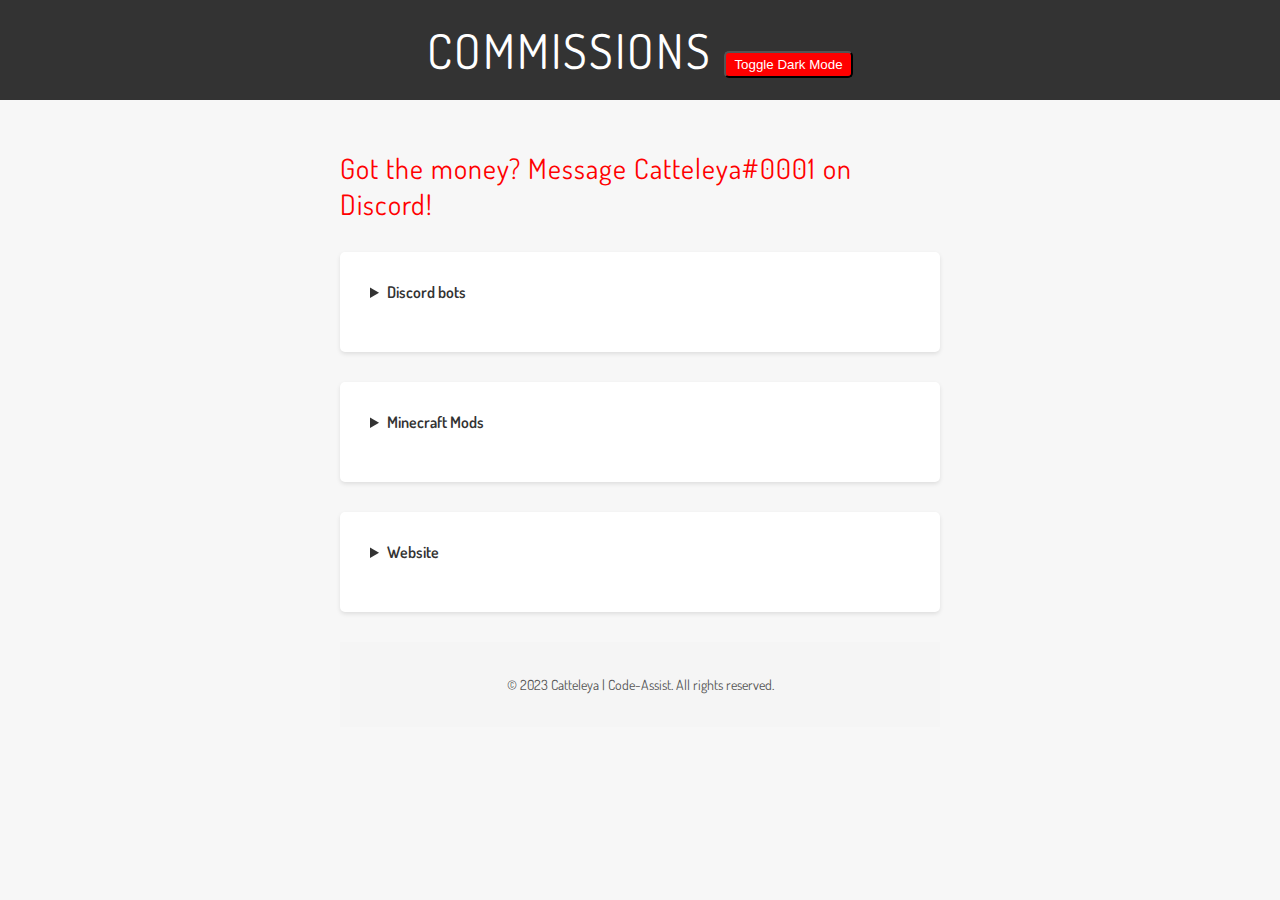
<file: commissions/index.html>
<!DOCTYPE html>
<html lang="en">
<head>
    <title>Commissions</title>
    <meta content="Commissions" property="og:title">
    <meta content="A slav- I meannn-  services at the tip of your fingers" property="og:description">
    <link rel="stylesheet" href="styles.css">
</head>
<style>

</style>
<body>
  <header>
    <h1>Commissions <button onclick="toggleDarkMode()">Toggle Dark Mode</button></h1>
  </header>

  <section id="pricing">
      <h2>Got the money? Message Catteleya#0001 on Discord!</h2>
    <div class="pricing-card">
      <details>
        <summary>Discord bots</summary>
        <a href="https://catteleya.code-assist.ca/commissions/discord-bots/">Click me to go onto the Discord bots commission page!</a>
      </details>
    </div>
    <div class="pricing-card">
      <details>
        <summary>Minecraft Mods</summary>
        <a href="https://catteleya.code-assist.ca/commissions/minecraft-mods/">Click me to go onto the Minecraft mods commission page!</a>
      </details>
    </div>
    <div class="pricing-card">
      <details>
        <summary>Website</summary>
        <a href="https://catteleya.code-assist.ca/commissions/webpage-building/">Click me to go onto the website building commission page!</a>
      </details>
    </div>
  <footer>
    <p>&copy; 2023 Catteleya | Code-Assist. All rights reserved.</p>
  </footer>
    <script>
        function toggleDarkMode() {
            const body = document.body;
            body.classList.toggle('dark-mode');
        }
    </script>
</body>
</html>
</file>
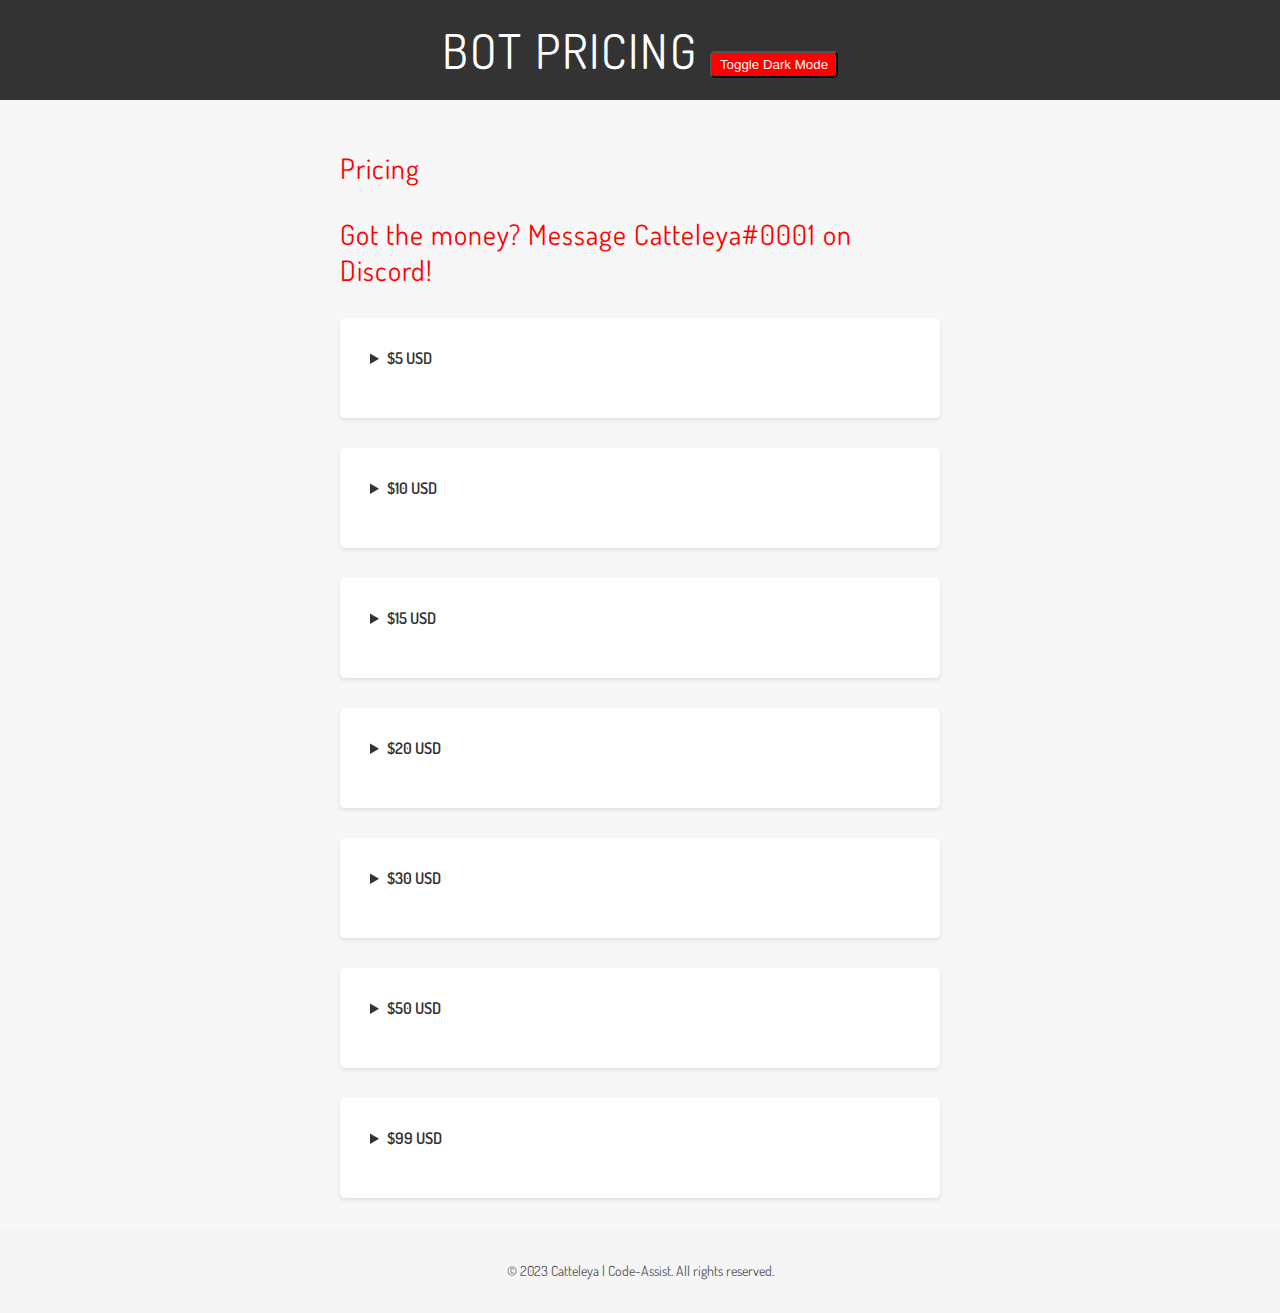
<file: commissions/discord-bots/index.html>
<!DOCTYPE html>
<html lang="en">
<head>
    <title>Commissions - Discord bots</title>
    <meta content="Commissions - Discord bots" property="og:title">
    <meta content="A discord.js bot at your finger tips" property="og:description">
    <link rel="stylesheet" href="styles.css">
</head>
<style>

</style>
<body>
  <header>
    <h1>Bot Pricing <button onclick="toggleDarkMode()">Toggle Dark Mode</button></h1>
  </header>

  <section id="pricing">
    <h2>Pricing</h2>
      <h2>Got the money? Message Catteleya#0001 on Discord!</h2>
    <div class="pricing-card">
      <details>
        <summary>$5 USD</summary>
        <p>For $5 USD, the bot would have a help centre and basic member commands. You can only get 1 with one purchase.</p>
      </details>
    </div>
    <div class="pricing-card">
      <details>
        <summary>$10 USD</summary>
        <p>For $10 USD, the bot would have a help centre, a leveling system, member commands, and basic moderation commands. You can only get 1 with one purchase.</p>
      </details>
    </div>
    <div class="pricing-card">
      <details>
        <summary>$15 USD</summary>
        <p>For $15 USD, the bot would have an advanced help centre, a leveling/economy system, advanced member commands, and moderation commands. You can only get 1 with one purchase.</p>
      </details>
    </div>
    <div class="pricing-card">
      <details>
        <summary>$20 USD</summary>
        <p>For $20 USD, the advanced bot would have an advanced help centre, an advanced leveling/economy system, advanced member commands, advanced moderation commands, a ticket/modmail system (they choose one or the other), and global commands (weather, covid, etc.). You can only get 1 with one purchase.</p>
      </details>
    </div>
    <div class="pricing-card">
      <details>
        <summary>$30 USD</summary>
        <p>For $30 USD, they could request 25 features they want the bot to have, and it would include a help centre, a leveling/economy system, and global commands (weather, covid, etc.). You can only get 1 with one purchase.</p>
      </details>
    </div>
    <div class="pricing-card">
      <details>
        <summary>$50 USD</summary>
        <p>For $50 USD, they would have a multi-server bot with all the perks from the $20 one. They would get a togglable ticket AND modmail system for multiple Discord servers. You can only get 2 with one purchase.</p>
      </details>
    </div>
    <div class="pricing-card">
      <details>
        <summary>$99 USD</summary>
        <p>For $99 USD, they would have a lifetime supply of Discord bots from $30 and below. You can get any amount.</p>
      </details>
    </div>
  </section>

  <footer>
    <p>&copy; 2023 Catteleya | Code-Assist. All rights reserved.</p>
  </footer>
    <script>
        function toggleDarkMode() {
            const body = document.body;
            body.classList.toggle('dark-mode');
        }
    </script>
</body>
</html>
</file>
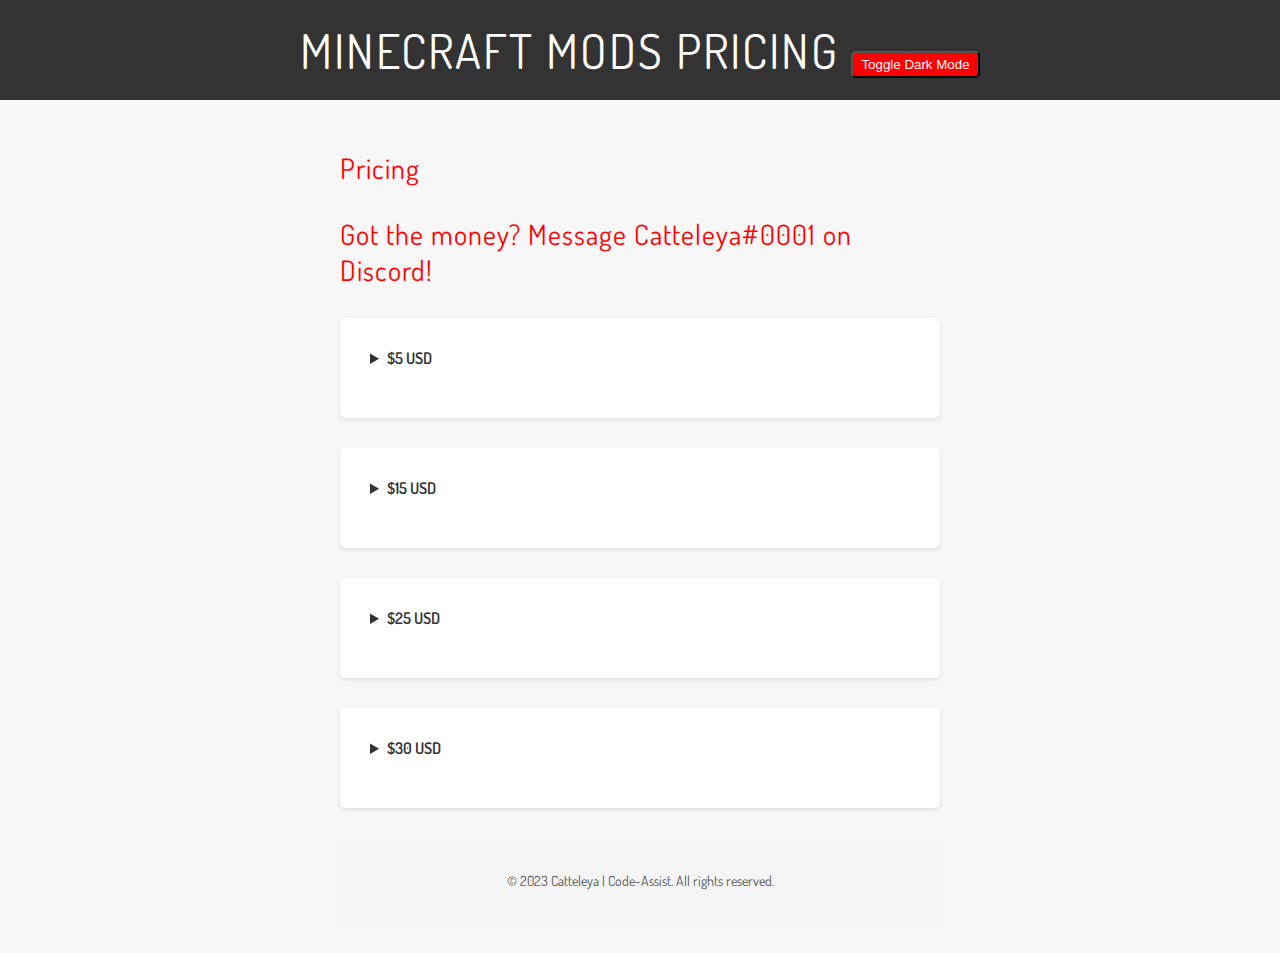
<file: commissions/minecraft-mods/index.html>
<html>
  <head>
    <title>Commissions - Minecraft Mods</title>
    <meta content="Commissions - Minecraft Mods" property="og:title">
    <meta content="Minecraft: Java Edition mods at your finger tips" property="og:description">
    <link rel="stylesheet" href="styles.css">
  </head>
  <body>
  <header>
    <h1>Minecraft Mods Pricing <button onclick="toggleDarkMode()">Toggle Dark Mode</button></h1>
  </header>

  <section id="pricing">
    <h2>Pricing</h2>
      <h2>Got the money? Message Catteleya#0001 on Discord!</h2>
    <div class="pricing-card">
      <details>
        <summary>$5 USD</summary>
        <p>For $5 USD, You can buy one mod. It can have 5 requested features</p>
      </details>
    </div>
    <div class="pricing-card">
      <details>
        <summary>$15 USD</summary>
        <p>For $15 USD, You can buy one mod. It can have 15 requested features</p>
      </details>
    </div>
    <div class="pricing-card">
      <details>
        <summary>$25 USD</summary>
        <p>For $25 USD, You can buy two mods. It can have 25 requested features</p>
      </details>
    </div>
    <div class="pricing-card">
      <details>
        <summary>$30 USD</summary>
        <p>For $30 USD, You can buy two mods. It can have 30 requested features</p>
      </details>
    </div>
      <footer>
    <p>&copy; 2023 Catteleya | Code-Assist. All rights reserved.</p>
  </footer>
    <script>
        function toggleDarkMode() {
            const body = document.body;
            body.classList.toggle('dark-mode');
        }
    </script>
  </body>
</html>
</file>
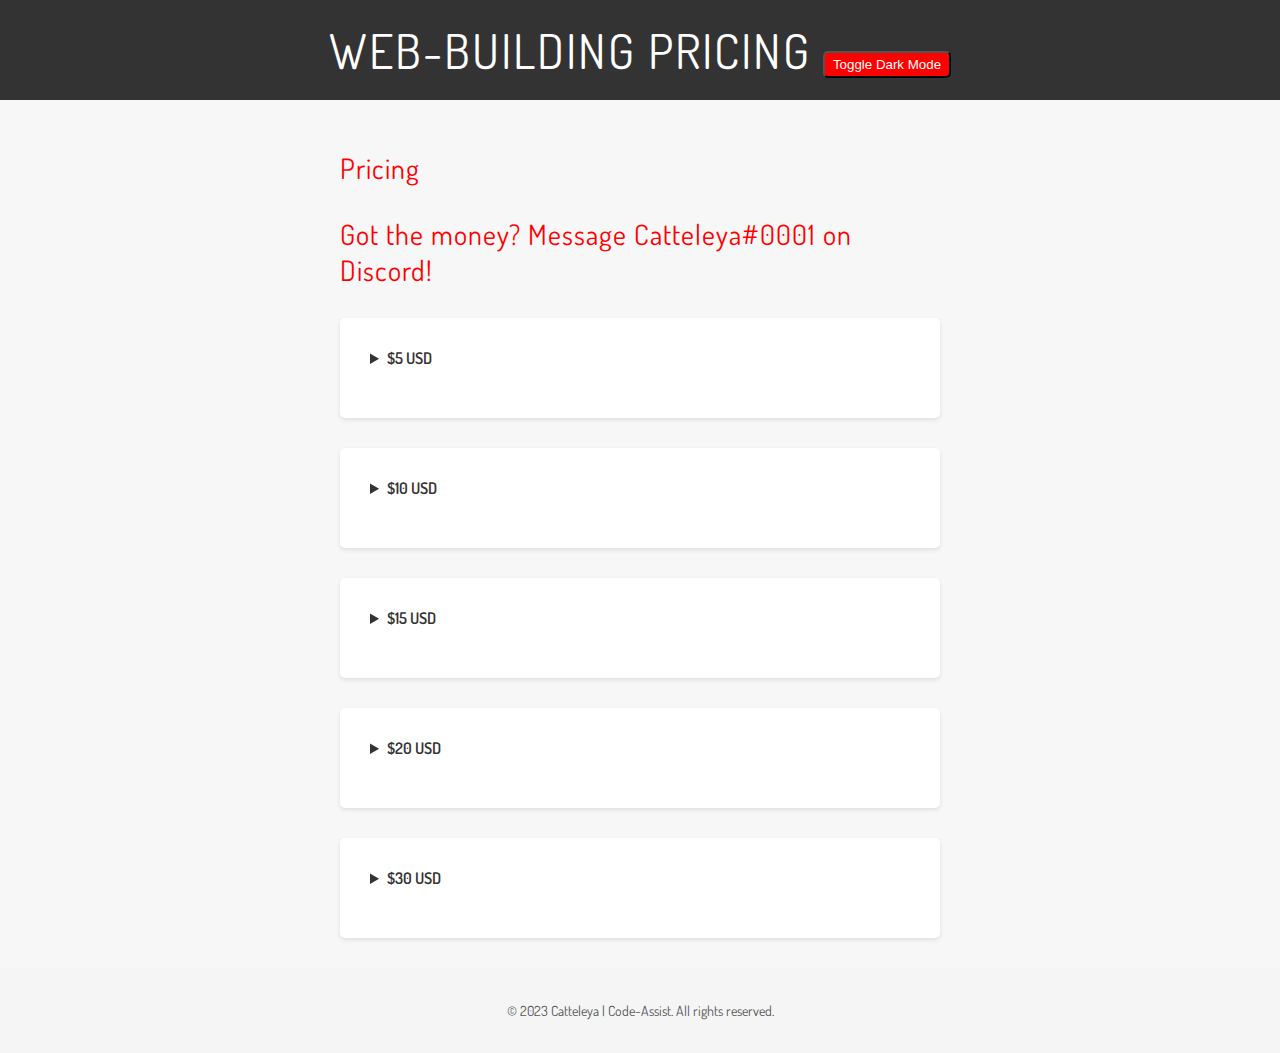
<file: commissions/webpage-building/index.html>
<!DOCTYPE html>
<html lang="en">
<head>
    <title>Commissions - Discord bots</title>
    <meta content="Commissions - Web-Building" property="og:title">
    <meta content="A webpage at the tip of your fingers" property="og:description">
    <link rel="stylesheet" href="styles.css">
</head>
<style>

</style>
<body>
  <header>
    <h1>Web-Building Pricing <button onclick="toggleDarkMode()">Toggle Dark Mode</button></h1>
  </header>

  <section id="pricing">
    <h2>Pricing</h2>
      <h2>Got the money? Message Catteleya#0001 on Discord!</h2>
    <div class="pricing-card">
      <details>
        <summary>$5 USD</summary>
        <p>For $5 USD, the webpage will have HTML</p>
      </details>
    </div>
    <div class="pricing-card">
      <details>
        <summary>$10 USD</summary>
        <p>For $10 USD, The webpage will have HTML, and CSS</p>
      </details>
    </div>
    <div class="pricing-card">
      <details>
        <summary>$15 USD</summary>
        <p>For $15 USD, The webpage will have advanced HTML, and CSS</p>
      </details>
    </div>
    <div class="pricing-card">
      <details>
        <summary>$20 USD</summary>
        <p>For $20 USD, The webpage will have advanced HTML, advanced CSS, and JS</p>
      </details>
    </div>
    <div class="pricing-card">
      <details>
        <summary>$30 USD</summary>
        <p>For $30 USD, The webpage will have advanced HTML, advanced CSS, and advanced JS</p>
      </details>
    </div>
    </div>
  </section>

  <footer>
    <p>&copy; 2023 Catteleya | Code-Assist. All rights reserved.</p>
  </footer>
    <script>
        function toggleDarkMode() {
            const body = document.body;
            body.classList.toggle('dark-mode');
        }
    </script>
</body>
</html>
</file>
<file: commissions/styles.css>
/* Add your custom styles here */
@import url('https://fonts.googleapis.com/css2?family=Dosis:wght@400;600&display=swap');
 
body {
  font-family: 'Dosis', sans-serif;
  margin: 0;
  padding: 0;
  background-color: #f7f7f7;
  cursor: -webkit-grab; cursor: grab;
}

.dark-mode {
   background-color: #222;
   color: #fff;
}

.dark-mode button {
   background-color: #222;
   color: #fff;
   padding: 4px 8px;
   border-radius: 5px;
} 

button {
   background-color: #f00;
   color: #fff;
   padding: 4px 8px;
   border-radius: 5px;
}

* {
  cursor: -webkit-grab; cursor: grab;
}

*:active {
  cursor: -webkit-grabbing; cursor: grabbing;
}

header {
  position: fixed;
  top: 0;
  left: 0;
  width: 100%;
  background-color: #333;
  color: #ff0000;
  text-align: center;
  padding: 20px 0;
  z-index: 1; /* Ensure the header appears above the content */
}

h1, h2 {
  margin: 0;
  font-weight: 400;
}

h1 {
  font-size: 48px;
  letter-spacing: 2px;
  color: #fff;
  text-transform: uppercase;
}

h2 {
  font-size: 28px;
  letter-spacing: 1px;
  margin-bottom: 30px;
  color: #f00;
}

#pricing {
  max-width: 600px;
  margin: 150px auto 30px; /* Added top padding */
  padding: 0 20px;
}

.pricing-card {
  background-color: #fff;
  border-radius: 5px;
  padding: 30px;
  margin-bottom: 30px;
  box-shadow: 0 2px 4px rgba(0, 0, 0, 0.1);
  transition: transform 0.3s ease;
}

.dark-mode pricing-card{
  background-color: #222;
  border-radius: 5px;
  padding: 30px;
  margin-bottom: 30px;
  box-shadow: 0 2px 4px rgba(0, 0, 0, 0.1);
  transition: transform 0.3s ease;
}

.pricing-card:hover {
  transform: translateY(-5px);
}

.pricing-card summary {
  font-weight: 600;
  margin-bottom: 20px;
  color: #333;
}

.dark-mode pricing-card summary {
  font-weight: 600;
  margin-bottom: 20px;
  color: #fff;
}

.pricing-card p {
  margin: 0;
  line-height: 1.6;
  color: #555;
}

.dark-mode pricing-card p {
  margin: 0;
  line-height: 1.6;
  color: #fff;
}

footer {
  background-color: #f5f5f5;
  text-align: center;
  padding: 20px;
  font-size: 14px;
  color: #555;
}
</file>
<file: commissions/discord-bots/styles.css>
/* Add your custom styles here */
@import url('https://fonts.googleapis.com/css2?family=Dosis:wght@400;600&display=swap');

body {
  font-family: 'Dosis', sans-serif;
  margin: 0;
  padding: 0;
  background-color: #f7f7f7;
  cursor: -webkit-grab; cursor: grab;
}

.dark-mode {
   background-color: #222;
   color: #fff;
}

.dark-mode button {
   background-color: #222;
   color: #fff;
   padding: 4px 8px;
   border-radius: 5px;
} 

button {
   background-color: #f00;
   color: #fff;
   padding: 4px 8px;
   border-radius: 5px;
}

* {
  cursor: -webkit-grab; cursor: grab;
}

*:active {
  cursor: -webkit-grabbing; cursor: grabbing;
}

header {
  position: fixed;
  top: 0;
  left: 0;
  width: 100%;
  background-color: #333;
  color: #ff0000;
  text-align: center;
  padding: 20px 0;
  z-index: 1; /* Ensure the header appears above the content */
}

h1, h2 {
  margin: 0;
  font-weight: 400;
}

h1 {
  font-size: 48px;
  letter-spacing: 2px;
  color: #fff;
  text-transform: uppercase;
}

h2 {
  font-size: 28px;
  letter-spacing: 1px;
  margin-bottom: 30px;
  color: #f00;
}

#pricing {
  max-width: 600px;
  margin: 150px auto 30px; /* Added top padding */
  padding: 0 20px;
}

.pricing-card {
  background-color: #fff;
  border-radius: 5px;
  padding: 30px;
  margin-bottom: 30px;
  box-shadow: 0 2px 4px rgba(0, 0, 0, 0.1);
  transition: transform 0.3s ease;
}

.pricing-card:hover {
  transform: translateY(-5px);
}

.pricing-card details {
  cursor: pointer;
}

.pricing-card summary {
  font-weight: 600;
  margin-bottom: 20px;
  color: #333;
}

.pricing-card p {
  margin: 0;
  line-height: 1.6;
  color: #555;
}

footer {
  background-color: #f5f5f5;
  text-align: center;
  padding: 20px;
  font-size: 14px;
  color: #555;
}
</file>
<file: commissions/minecraft-mods/styles.css>
/* Add your custom styles here */
@import url('https://fonts.googleapis.com/css2?family=Dosis:wght@400;600&display=swap');
 
body {
  font-family: 'Dosis', sans-serif;
  margin: 0;
  padding: 0;
  background-color: #f7f7f7;
  cursor: -webkit-grab; cursor: grab;
}

.dark-mode {
   background-color: #222;
   color: #fff;
}

.dark-mode button {
   background-color: #222;
   color: #fff;
   padding: 4px 8px;
   border-radius: 5px;
} 

.dark-mode footer {
 background-color: #222;
 color: #fff;
}

button {
   background-color: #f00;
   color: #fff;
   padding: 4px 8px;
   border-radius: 5px;
}

* {
  cursor: -webkit-grab; cursor: grab;
}

*:active {
  cursor: -webkit-grabbing; cursor: grabbing;
}

header {
  position: fixed;
  top: 0;
  left: 0;
  width: 100%;
  background-color: #333;
  color: #ff0000;
  text-align: center;
  padding: 20px 0;
  z-index: 1; /* Ensure the header appears above the content */
}

h1, h2 {
  margin: 0;
  font-weight: 400;
}

h1 {
  font-size: 48px;
  letter-spacing: 2px;
  color: #fff;
  text-transform: uppercase;
}

h2 {
  font-size: 28px;
  letter-spacing: 1px;
  margin-bottom: 30px;
  color: #f00;
}

#pricing {
  max-width: 600px;
  margin: 150px auto 30px; /* Added top padding */
  padding: 0 20px;
}

.pricing-card {
  background-color: #fff;
  border-radius: 5px;
  padding: 30px;
  margin-bottom: 30px;
  box-shadow: 0 2px 4px rgba(0, 0, 0, 0.1);
  transition: transform 0.3s ease;
}

.dark-mode pricing-card{
  background-color: #222;
  border-radius: 5px;
  padding: 30px;
  margin-bottom: 30px;
  box-shadow: 0 2px 4px rgba(0, 0, 0, 0.1);
  transition: transform 0.3s ease;
}

.pricing-card:hover {
  transform: translateY(-5px);
}

.pricing-card summary {
  font-weight: 600;
  margin-bottom: 20px;
  color: #333;
}

.dark-mode pricing-card summary {
  font-weight: 600;
  margin-bottom: 20px;
  color: #fff;
}

.pricing-card p {
  margin: 0;
  line-height: 1.6;
  color: #555;
}

.dark-mode pricing-card p {
  margin: 0;
  line-height: 1.6;
  color: #fff;
}

footer {
  background-color: #f5f5f5;
  text-align: center;
  padding: 20px;
  font-size: 14px;
  color: #555;
}
</file>
<file: commissions/webpage-building/styles.css>
/* Add your custom styles here */
@import url('https://fonts.googleapis.com/css2?family=Dosis:wght@400;600&display=swap');
 
body {
  font-family: 'Dosis', sans-serif;
  margin: 0;
  padding: 0;
  background-color: #f7f7f7;
  cursor: -webkit-grab; cursor: grab;
}

.dark-mode {
   background-color: #222;
   color: #fff;
}

.dark-mode button {
   background-color: #222;
   color: #fff;
   padding: 4px 8px;
   border-radius: 5px;
} 

.dark-mode footer {
 background-color: #222;
 color: #fff;
}

button {
   background-color: #f00;
   color: #fff;
   padding: 4px 8px;
   border-radius: 5px;
}

* {
  cursor: -webkit-grab; cursor: grab;
}

*:active {
  cursor: -webkit-grabbing; cursor: grabbing;
}

header {
  position: fixed;
  top: 0;
  left: 0;
  width: 100%;
  background-color: #333;
  color: #ff0000;
  text-align: center;
  padding: 20px 0;
  z-index: 1; /* Ensure the header appears above the content */
}

h1, h2 {
  margin: 0;
  font-weight: 400;
}

h1 {
  font-size: 48px;
  letter-spacing: 2px;
  color: #fff;
  text-transform: uppercase;
}

h2 {
  font-size: 28px;
  letter-spacing: 1px;
  margin-bottom: 30px;
  color: #f00;
}

#pricing {
  max-width: 600px;
  margin: 150px auto 30px; /* Added top padding */
  padding: 0 20px;
}

.pricing-card {
  background-color: #fff;
  border-radius: 5px;
  padding: 30px;
  margin-bottom: 30px;
  box-shadow: 0 2px 4px rgba(0, 0, 0, 0.1);
  transition: transform 0.3s ease;
}

.dark-mode pricing-card{
  background-color: #222;
  border-radius: 5px;
  padding: 30px;
  margin-bottom: 30px;
  box-shadow: 0 2px 4px rgba(0, 0, 0, 0.1);
  transition: transform 0.3s ease;
}

.pricing-card:hover {
  transform: translateY(-5px);
}

.pricing-card summary {
  font-weight: 600;
  margin-bottom: 20px;
  color: #333;
}

.dark-mode pricing-card summary {
  font-weight: 600;
  margin-bottom: 20px;
  color: #fff;
}

.pricing-card p {
  margin: 0;
  line-height: 1.6;
  color: #555;
}

.dark-mode pricing-card p {
  margin: 0;
  line-height: 1.6;
  color: #fff;
}

footer {
  background-color: #f5f5f5;
  text-align: center;
  padding: 20px;
  font-size: 14px;
  color: #555;
}
</file>
